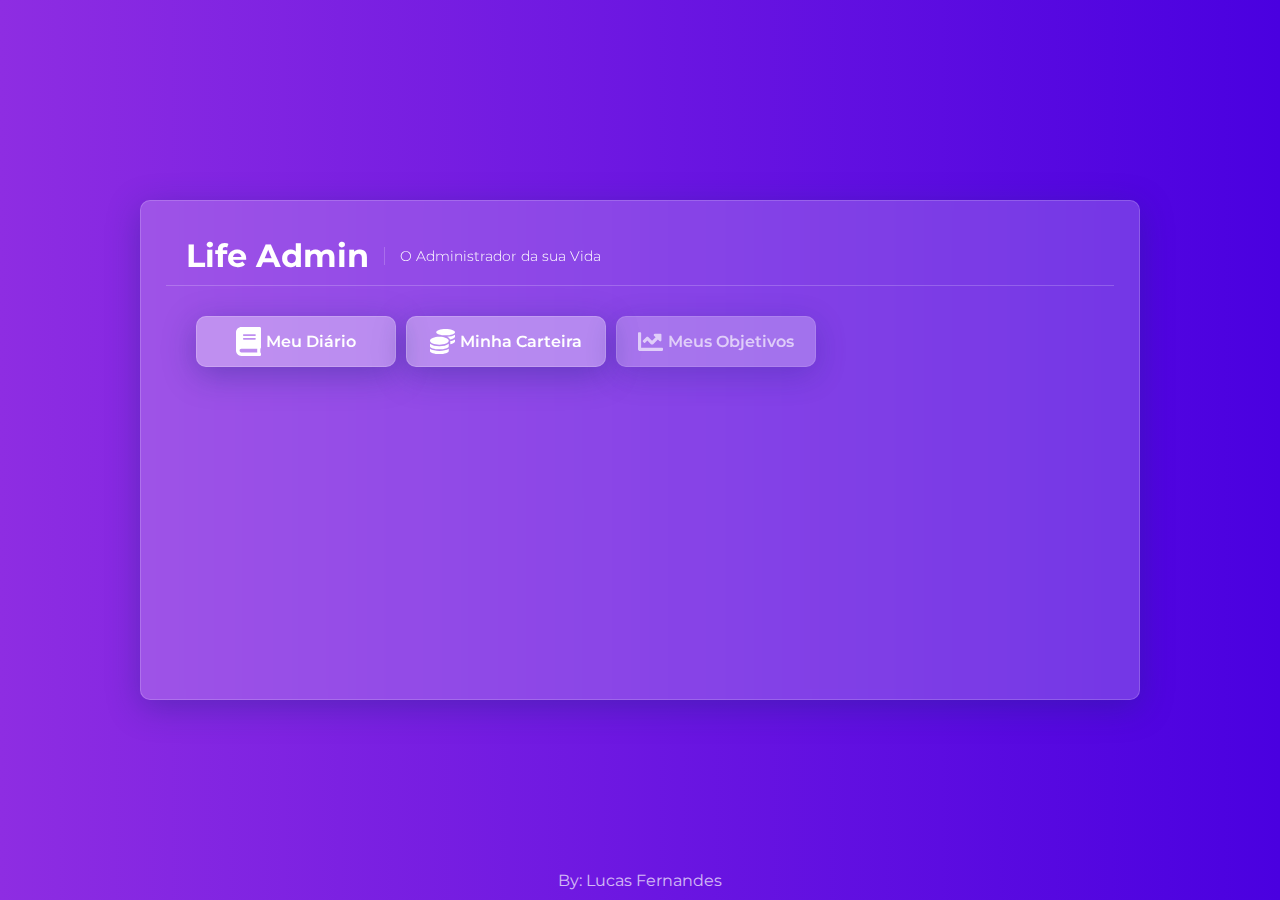
<file: index.html>
<!DOCTYPE html>
<html lang="en">
<head>
    <meta charset="UTF-8">
    <meta http-equiv="X-UA-Compatible" content="IE=edge">
    <meta name="viewport" content="width=device-width, initial-scale=1.0">
    <title>Life Admin - O Administrador da sua Vida</title>
    
    <!-- Fonts -->
    <link rel="preconnect" href="https://fonts.gstatic.com">
    <link href="https://fonts.googleapis.com/css2?family=Montserrat:wght@300;400;500;600;700&display=swap" rel="stylesheet">

    <!-- CSS -->
    <link rel="stylesheet" href="src/css/main.css">
    <link rel="stylesheet" href="src/css/pages/home.css">
</head>
<body>
    <div class="app-wrapper">
        <div class="pageTitle">
            <h1>Life Admin <span>O Administrador da sua Vida</strong></h1>
        </div>
        <div class="servicesList">
            <a href="daily-notes.html" class="card">
                <img src="src/img/book-solid.svg" alt="">Meu Diário
            </a>
            <a href="my-wallet.html" class="card">
                <img src="src/img/coins-solid.svg" alt="">Minha Carteira
            </a>
            <a href="daily-notes.html" class="card disabled">
                <img src="src/img/chart-line-solid.svg" alt="">Meus Objetivos
            </a>
        </div>
    </div>
    <p class="copyright">By: <a href="https://www.instagram.com/luketadev/">Lucas Fernandes</a></p>
</body>
</html>
</file>
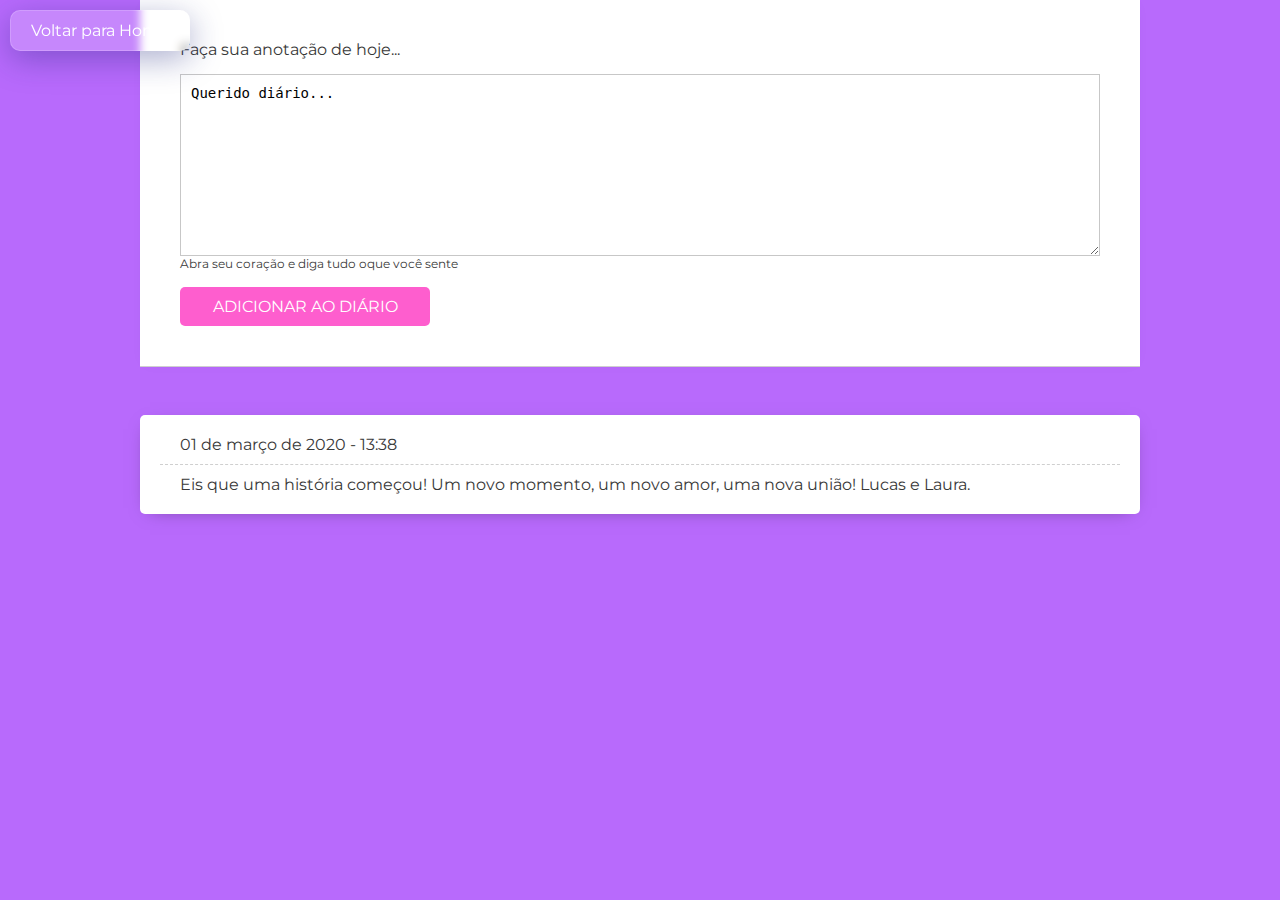
<file: daily-notes.html>
<!DOCTYPE html>
<html lang="en">
<head>
    <meta charset="UTF-8">
    <meta http-equiv="X-UA-Compatible" content="IE=edge">
    <meta name="viewport" content="width=device-width, initial-scale=1.0">
    <title>Daily Notes</title>

    <!-- Fonts -->
    <link rel="preconnect" href="https://fonts.gstatic.com">
    <link href="https://fonts.googleapis.com/css2?family=Montserrat:wght@300;400;500;600;700&display=swap" rel="stylesheet">

    <!-- CSS -->
    <link rel="stylesheet" href="src/css/main.css">
    <link rel="stylesheet" href="src/css/pages/daily-notes.css">
</head>
<body>
    <a href="index.html" id="backButton">Voltar para Home</a>
    <div class="form-content">
        <form action="" id="formNote" class="container">
            <div class="inputGroup">
                <p>Faça sua anotação de hoje...</p>
                <textarea id="note" cols="30" rows="10">Querido diário... </textarea>
                <small>Abra seu coração e diga tudo oque você sente</small>
            </div>
            <button type="submit">Adicionar ao Diário</button>
        </form>
    </div>

    <div class="dailys container" id="dailys">

        <div class="single_daily">
            <div class="buttons">
                <div id="favoriteDaily">
                    <img src="src/img/star-regular.svg" alt="">
                </div>
                <div id="removeDaily">
                    <img src="src/img/times-solid.svg" alt="">
                </div>
            </div>
            <div class="date">
                <p>01 de março de 2020 - 13:38</p>
            </div>
            <div class="note">
                <p>Eis que uma história começou! Um novo momento, um novo amor, uma nova união! Lucas e Laura.</p>
            </div>
        </div>

    </div>

    <!-- JS -->
    <script src="src/js/pages/daily_notes.js"></script>
</body>
</html>
</file>
<file: src/css/main.css>
:root {

    --color-primary: #b86afc;
    --color-primary-dark: #7c36b9;

    --color-secundary: #FE5ECE;

    --color-text: #383838;
    --color-text-button-primary: #fff;

    --color-red:#ee3232;
    --color-green: #32ee6a;

    --color-white: #fff;
    --color-gray-light: #cfcfcf;

    --color-background: linear-gradient(to right, #8e2de2, #4a00e0);

    --font-primary: 'Montserrat', serif;

}

* {
    margin: 0;
    padding: 0;
    box-sizing: border-box;
}

.container {
    width: 90vw;
    max-width: 1000px;
    margin: 0 auto;
}

body {
    display: flex;
    flex-direction: column;
    justify-content: center;
    align-items: center;
    background: var(--color-background);
    font-family: var(--font-primary);
    color: var(--color-text);
}

/* Back to Home Button Style */
#backButton {
    position: fixed;
    top: 10px;
    left: 10px;
    padding: 10px 20px;
    background-color: rgba(255, 255, 255, 0.20);
    box-shadow: 0 8px 32px 0 rgba(31, 38, 125, 0.37);
    backdrop-filter: blur(4.0px);
    -webkit-backdrop-filter: blur(4.0px);
    border-radius: 10px;
    border: 1px solid rgba(255, 255, 255, 0.18);
    z-index: 99;
    color: var(--color-white);
    text-decoration: none;
    transition: background-color .2s ease-in-out;
}

#backButton:hover {
    background-color: rgba(0, 0, 0, 0.5);
}

/* Scroll Bar Page CSS */
::-webkit-scrollbar {
    width: 5px;
}
::-webkit-scrollbar-track {
    background-color: var(--color-white);
}
::-webkit-scrollbar-thumb {
    background: var(--color-primary);
}
::-webkit-scrollbar-thumb:hover {
    background: var(--color-primary-dark);
}
</file>
<file: src/css/pages/home.css>
body{
    width: 100vw;
    height: 100vh;
}
body p.copyright{
    position: absolute;
    left: 0;
    bottom: 10px;
    width: 100%;
    text-align: center;
    color: var(--color-white);
    opacity: 00.7;
}
body p.copyright a{
    color: var(--color-white);
    text-decoration: none;
}
.app-wrapper{
    padding: 25px;
    width: 95%;
    max-width: 1000px;
    height: 95%;
    max-height: 500px;
    background-color: rgba(255,255,255,0.20);
    box-shadow: 0 8px 32px 0 rgba(31,38,125,0.37);
    backdrop-filter: blur(4.0px);
    -webkit-backdrop-filter: blur(4.0px);
    border-radius: 10px;
    border: 1px solid rgba(255,255,255,0.18);
}
.app-wrapper .pageTitle{
    padding: 10px 20px;
    display: flex;
    justify-content: space-between;
    align-items: center;
    border-bottom: 1px solid rgba(255,255,255,0.20);
}
.app-wrapper .pageTitle h1{
    color:var(--color-white);
    display: flex;
    align-items: center;
}
.app-wrapper .pageTitle h1 span{
    font-weight: 300;
    font-size: 14px;
    margin-left: 15px;
    padding-left: 15px;
    border-left: 1px solid rgba(255,255,255,0.20);
}
.app-wrapper .servicesList{
    padding: 25px;
    display: flex;
    flex-wrap: wrap;
}
.app-wrapper .servicesList .card{
    display: flex;
    justify-content: center;
    align-items: center;
    text-decoration: none;
    padding: 10px;
    margin: 5px;
    width: 50%;
    max-width: 200px;
    font-weight: 600;
    color: var(--color-white);
    background-color: rgba(255,255,255,0.20);
    box-shadow: 0 8px 32px 0 rgba(31,38,125,0.37);
    backdrop-filter: blur(4.0px);
    -webkit-backdrop-filter: blur(4.0px);
    border-radius: 10px;
    border: 1px solid rgba(255,255,255,0.18);
    opacity: 1;
    transition: opacity .2s ease-in-out;
}
.app-wrapper .servicesList .card:hover{
    opacity: 0.7;
}
.app-wrapper .servicesList .card img{
    filter: invert(1);
    margin-right: 5px;
    width: 25px;
}
.app-wrapper .servicesList .card.disabled{
    opacity: 0.7!important;
    pointer-events: none;
}
</file>
<file: src/css/pages/daily-notes.css>
body{
    font-family: var(--font-primary);
    color: var(--color-text);
    background: var(--color-primary);
}
.form-content {
    background: var(--color-white);
    border-bottom: .5px solid var(--color-gray-light);
    box-shadow: 0 0 15px -5px rgba(0,0,0,.05);
}
form#formNote {
    display: flex;
    flex-direction: column;
    padding: 2.5rem;
}
form#formNote .inputGroup{
    margin-bottom: 1rem;
    display: flex;
    flex-direction: column;
}
form#formNote .inputGroup textarea{
    appearance: none;
    outline: none;
    padding: 10px;
    font-size: 14px;
    border: 1px solid #c7c7c7;
    width: 100%;
    margin-top: 15px;
}
form#formNote .inputGroup small{
    font-size: 12px;
}
form#formNote button{
    appearance: none;
    cursor: pointer;
    border: none;
    width: 100%;
    max-width: 250px;
    padding: 10px 20px;
    border-radius: 5px;
    background: var(--color-secundary);
    color: var(--color-text-button-primary);
    font-family: var(--font-primary);
    text-transform: uppercase;
    font-size: 16px;
    transition: background .2s ease-in-out;
}
form#formNote button:hover{
    background: var(--color-primary);
}
/* Dailys */
.dailys{
    margin-top: 3rem;
}
.single_daily{
    position: relative;
    background: var(--color-white);
    padding: 10px 20px;
    border-radius: 5px;
    box-shadow: 0 4px 18px -10px rgba(0,0,0,.5);
    margin-bottom: .5rem;
}
.single_daily .buttons{
    position: absolute;
    top: -15px;
    right: 15px;
    z-index: 1;
    display: flex;
}
.single_daily .buttons > div{
    width: 30px;
    height: 30px;
    border-radius: 5px;
    display: flex;
    justify-content: center;
    align-items: center;
    cursor: pointer;
    opacity: 0;
    transition: .2s ease-in-out;
}
.single_daily:hover .buttons > div{
    opacity: 1;
}
.single_daily .buttons #favoriteDaily{
    background: var(--color-yellow);
    margin-right: 10px;
}
.single_daily .buttons #favoriteDaily.enabled{
    opacity: 1!important;
}
.single_daily .buttons #removeDaily{
    background: var(--color-red);
}
.single_daily .buttons > div img{
    width: 25px;
    height: 25px;
    object-fit: contain;
    opacity: 0.5;
    transition: .2s ease-in-out;
}
.single_daily .buttons > div:hover img{
    opacity: 1;
}
.single_daily .date{
    padding: 10px 20px;
    border-bottom: 1px dashed var(--color-gray-light);
}
.single_daily .note{
    padding: 10px  20px;
}
</file>
